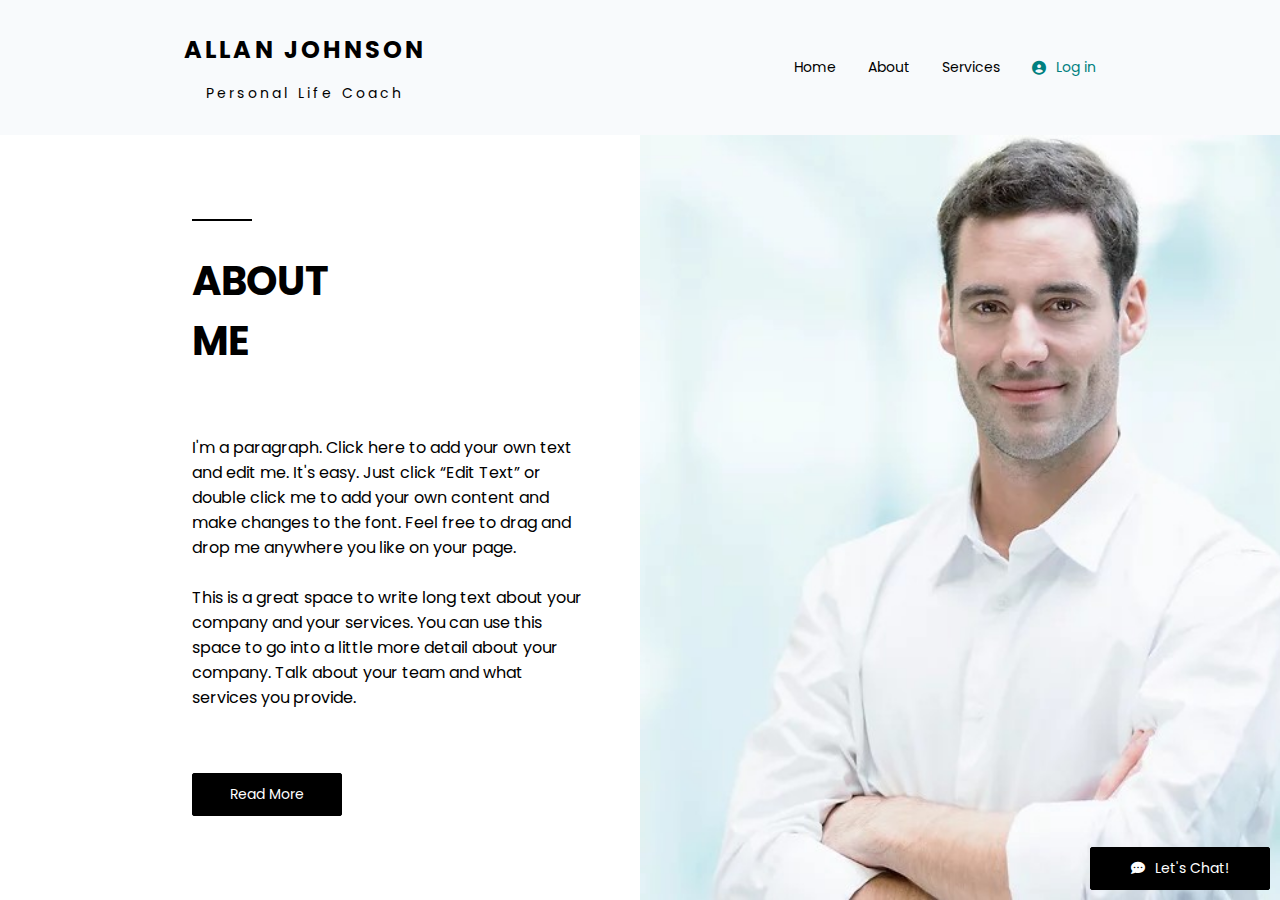
<file: about.html>
<!DOCTYPE html>
<html lang="en">

    <head>
        <meta charset="UTF-8" />
        <meta http-equiv="X-UA-Compatible" content="IE=edge" />
        <meta name="viewport" content="width=device-width, initial-scale=1.0" />
        <link rel="stylesheet" href="style.css" />
        <link rel="preconnect" href="https://fonts.googleapis.com">
        <link rel="preconnect" href="https://fonts.gstatic.com" crossorigin>
        <link href="https://fonts.googleapis.com/css2?family=Poppins:wght@200;300;400;500;700&display=swap"
            rel="stylesheet">
        <link rel="stylesheet" href="https://cdnjs.cloudflare.com/ajax/libs/font-awesome/6.1.1/css/all.min.css">
    
        <title>About</title>
    </head>

<body>
	<header>

		<div class="profile">
			<h2 class="bold_max spacing">ALLAN JOHNSON</h2>
			<p class="p_small spacing">Personal Life Coach</p>

		</div>
		<div class="nav p_small">
			<a href="index.html">Home</a>
			<a href="#">About</a>
			<a href="services.html">Services</a>
			<a class="login" href=#>
				<i class="fa-solid fa-circle-user" style="color:teal"></i>
				<p>Log in</p>
			</a>
		</div>
		</div>
	</header>
    <div class="about">
        <div class="about_container">
            <div class="p_large">

                <hr />
                <br />

                <h1>ABOUT</h1>
                <h1>ME</h1>
            </div>
            <div>
                <p>
                    I'm a paragraph. Click here to add your own text and edit me. It's easy. Just click “Edit Text” or
                    double click me to add your own content and make changes to the font. Feel free to drag and drop me
                    anywhere you like on your page.
                    <br>
                    <br>
                    This is a great space to write long text about your company and your services. You can use this
                    space to go into a little more detail about your company. Talk about your team and what services you
                    provide.
                </p>
            </div>
            <div><a href="#" class="button">Read More</a>
            </div>
        </div>
        <div class="img_about">
        </div>
        <span>
			<a class="button chat" href="#"> <i class="fa-solid fa-comment-dots"></i>Let's Chat!</a>
		</span>
    </div>
</body>

</html>
</file>
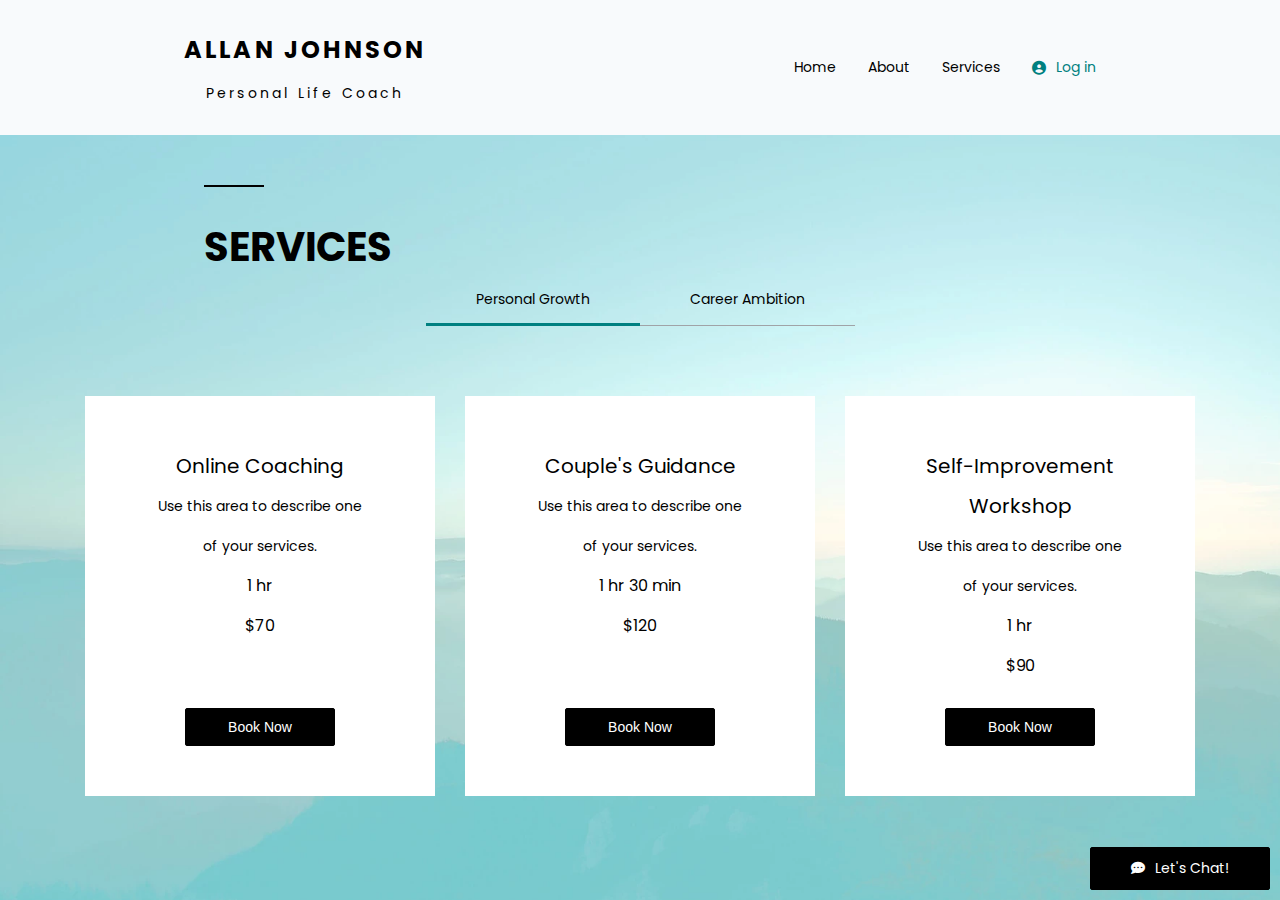
<file: services.html>
<!DOCTYPE html>
<html lang="en">

    <head>
        <meta charset="UTF-8" />
        <meta http-equiv="X-UA-Compatible" content="IE=edge" />
        <meta name="viewport" content="width=device-width, initial-scale=1.0" />
        <link rel="stylesheet" href="style.css" />
        <link rel="preconnect" href="https://fonts.googleapis.com">
        <link rel="preconnect" href="https://fonts.gstatic.com" crossorigin>
        <link href="https://fonts.googleapis.com/css2?family=Poppins:wght@200;300;400;500;700&display=swap"
            rel="stylesheet">
        <link rel="stylesheet" href="https://cdnjs.cloudflare.com/ajax/libs/font-awesome/6.1.1/css/all.min.css">
    
        <title>Hw01ver2</title>
    </head>

<body>
	<header>

		<div class="profile">
			<h2 class="bold_max spacing">ALLAN JOHNSON</h2>
			<p class="p_small spacing">Personal Life Coach</p>

		</div>
		<div class="nav p_small">
			<a href="index.html">Home</a>
			<a href="about.html">About</a>
			<a href="s#">Services</a>
			<a class="login" href=#>
				<i class="fa-solid fa-circle-user" style="color:teal"></i>
				<p>Log in</p>
			</a>
		</div>
		</div>
	</header>
    <div class="services">
        <div class="services_text p_large">
            <hr />
            <br>
            <h1>SERVICES</h1>
        </div>
        <div class="container">
            <div class="top_box">

                <div class="selected"><a class="p_small non_dec " href="#">Personal Growth</a></div>
                <div class="not_selected"><a class="p_small non_dec " href="services_2.html">Career Ambition</a></div>

            </div>
            <div class="container3">
                <div class="box">
                    <div>
                        <p class="p_large">Online Coaching </p>
                        <p class="p_small">Use this area to describe one
                            <br>of your services.
                        </p>
                        <p>1 hr</p>
                        <p>$70</p>
                    </div>
                    <button class="button">Book Now</button>
                </div>
                <div class="box">
                    <div>
                        <p class="p_large">Couple's Guidance</p>
                        <p class="p_small">Use this area to describe one
                            <br>of your services.
                        </p>
                        <p>1 hr 30 min</p>
                        <p>$120</p>
                    </div>
                    <button class="button">Book Now</button>
                </div>
                <div class="box">
                    <div>
                        <p class="p_large">Self-Improvement <br>
                            Workshop</p>
                        <p class="p_small">Use this area to describe one
                            <br>of your services.
                        </p>
                        <p>1 hr </p>
                        <p>$90</p>
                    </div>
                    <button class="button">Book Now</button>
                </div>
            </div>
        </div>
        <span>
			<a class="button chat" href="#"> <i class="fa-solid fa-comment-dots"></i>Let's Chat!</a>
		</span>
    </div>

    </body>
</html>
</file>
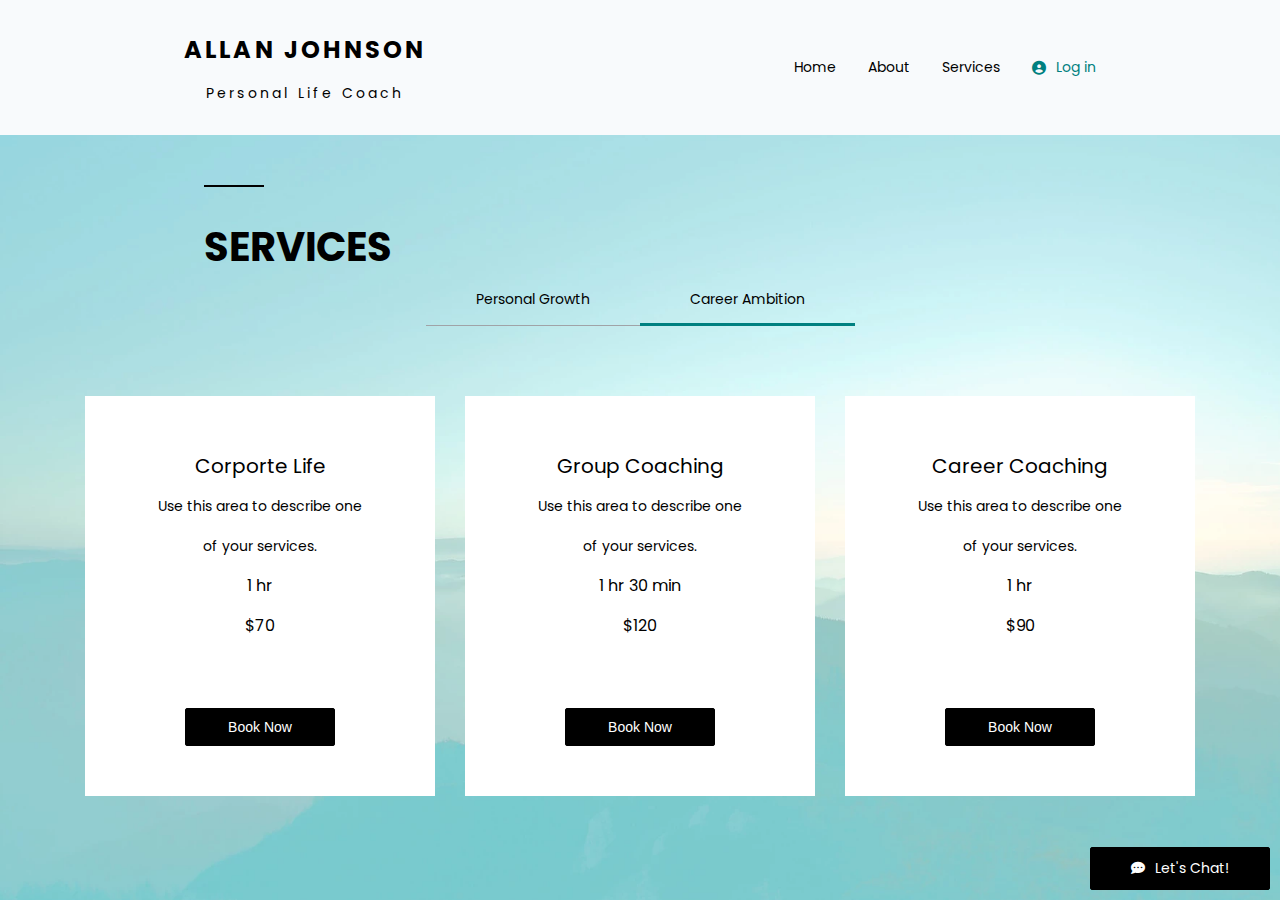
<file: services_2.html>
<!DOCTYPE html>
<html lang="en">

    <head>
        <meta charset="UTF-8" />
        <meta http-equiv="X-UA-Compatible" content="IE=edge" />
        <meta name="viewport" content="width=device-width, initial-scale=1.0" />
        <link rel="stylesheet" href="style.css" />
        <link rel="preconnect" href="https://fonts.googleapis.com">
        <link rel="preconnect" href="https://fonts.gstatic.com" crossorigin>
        <link href="https://fonts.googleapis.com/css2?family=Poppins:wght@200;300;400;500;700&display=swap"
            rel="stylesheet">
        <link rel="stylesheet" href="https://cdnjs.cloudflare.com/ajax/libs/font-awesome/6.1.1/css/all.min.css">
    
        <title>Services</title>
    </head>

<body>
	<header>

		<div class="profile">
			<h2 class="bold_max spacing">ALLAN JOHNSON</h2>
			<p class="p_small spacing">Personal Life Coach</p>

		</div>
		<div class="nav p_small">
			<a href="index.html">Home</a>
			<a href="about.html">About</a>
			<a href="#">Services</a>
			<a class="login" href=#>
				<i class="fa-solid fa-circle-user" style="color:teal"></i>
				<p>Log in</p>
			</a>
		</div>
		</div>
	</header>
    <div class="services">
        <div class="services_text p_large">
            <hr />
            <br>
            <h1>SERVICES</h1>
        </div>
        <div class="container">
            <div class="top_box">

                <div class="not_selected"><a class="p_small non_dec " href="services.html">Personal Growth</a></div>
                <div class="selected"><a class="p_small non_dec " href="#">Career Ambition</a></div>

            </div>
            <div class="container3">
                <div class="box small_box">
                    <div>
                        <p class="p_large">Corporte Life</p>
                        <p class="p_small">Use this area to describe one
                            <br>of your services.
                        </p>
                        <p>1 hr</p>
                        <p>$70</p>
                    </div>
                    <button class="button">Book Now</button>
                </div>
                <div class="box small_box">
                    <div>
                        <p class="p_large">Group Coaching</p>
                        <p class="p_small">Use this area to describe one
                            <br>of your services.
                        </p>
                        <p>1 hr 30 min</p>
                        <p>$120</p>
                    </div>
                    <button class="button">Book Now</button>
                </div>
                <div class="box small_box">
                    <div>
                        <p class="p_large">Career Coaching</p>
                        <p class="p_small">Use this area to describe one
                            <br>of your services.
                        </p>
                        <p>1 hr </p>
                        <p>$90</p>
                    </div>
                    <button class="button">Book Now</button>
                </div>
            </div>
        </div>
    </div>
    <span>
        <a class="button chat" href="#"> <i class="fa-solid fa-comment-dots"></i>Let's Chat!</a>
    </span>

</body>

</html>
</file>
<file: style.css>
/* Global */
/* @import url('https://fonts.googleapis.com/css2?family=Poppins:wght@200;300;400;500;700&display=swap') */

body {
	box-sizing: border-bosx;
	margin: 0;
	padding: 0;
	font-family: 'Poppins', sans-serif;
	color: black;
}

* {
	box-sizing: border-box;
	margin: 0;
	padding: 0;
}

.p_small {
	font-size: 14px;
}
.p_large {
	font-size: 20px;
}
.bold_max {
	font-weight: 700;
}
.bold_med {
	font-weight: 500;
}
.boldheader {
	font-weight: 900;
}
.spacing {
	letter-spacing: 0.2rem;
}
.button {
	background-color: #000000;
	border-radius: 2px;
	display: inline-block;
	cursor: pointer;
	color: #ffffff;
	font-size: 14px;
	padding: 10px 25px;
	text-decoration: none;
	width: 150px;
	text-align: center;
	border: 1px solid black;
}
.button:hover {
	background-color: #ffffff;
	color: black;
	border: 1px solid black;
}
.button:active {
	position: relative;
	top: 1px;
}
.logo {
	width: 20px;
}
/* .logo a {display: inline-block;} */

/* Header */
header {
	display: flex;
	background-color: rgb(248, 250, 252);
	height: 15vh;
	justify-content: space-around;
	text-align: center;
	align-items: center;
	width: 100%;
	position: fixed;
	top: 0;
}
.profile {
	display: flex;
	flex-direction: column;
	gap: 1rem;
}
.nav {
	display: flex;
	gap: 2rem;
}
.nav a {
	text-decoration: none;
	color: black;
}
.nav a:hover {
	color: teal;
}
.login {
	display: flex;
	gap: 10px;
	align-items: center;
}
.login p {
	color: teal;
}
.text_page1 p {
	font-size: 18px;
}

/* Page1 */
.page1 {
	height: 85vh;
	background-image: url('pic/ambition_img.jpg');
	background-repeat: none;
	background-size: cover;
	display: flex;
	justify-content: center;
	align-items: flex-start;
	padding-top: 20vh;
	margin-top: 15vh;
}
.text_page1 {
	display: flex;
	flex-direction: column;

	align-items: center;
}

.text_page1 .button {
	margin-top: 5%;
}
.chat {
	width: 180px;
	position: fixed;
	right: 10px;
	bottom: 10px;
}
.chat:hover {
	background-color: #000000;
	color: rgb(214, 226, 215);
	border: 1px solid black;
}
.chat i {
	padding-right: 10px;
}
/* Page2: About */
.about {
	margin-top: 15vh;
	height: 85vh;
	display: flex;
	justify-content: center;
}

hr {
	width: 60px;
	border: 1px solid black;
}
.about_container {
	background-color: white;
	width: 50vw;
	height: 85vh;
	display: flex;
	flex-direction: column;
	justify-content: space-evenly;
	gap: 30px;
	padding: 50px 50px 50px 15%;
}

.img_about {
	width: 50vw;
	background-image: url('./pic/profile.jpg');
	background-repeat: no-repeat;
	background-size: cover;
}

/* Page3: Services*/
.services {
	height: 85vh;
	margin-top: 15vh;
	background-image: url('pic/bg_page3.webp');
	background-repeat: no-repeat;
	background-size: cover;
}

.services_text {
	height: 12vh;
	margin-top: 15px;
	margin-left: 12vw;
	padding: 50px 50px 0;
}
.top_box {
	/* background-color: aliceblue; */
	width: 800px;
	height: 60px;
	display: flex;
	justify-content: center;
	align-items: center;
}
.top_box a {
	padding: 50px;
}
.non_dec {
	text-decoration: none;
	color: black;
}
.selected {
	height: 40px;
	border-bottom: 3px solid teal;
	/* background-color: red; */
}
.not_selected {
	height: 40px;
	border-bottom: 1px solid rgb(160, 163, 167);
	/* background-color: red; */
}
.container {
	height: 65vh;
	display: flex;
	flex-direction: column;
	justify-content: center;
	align-items: center;
	gap: 60px;
}
.container3 {
	display: flex;
	gap: 30px;
	justify-content: center;
	align-items: center;
}
.box {
	width: 350px;
	height: 400px;
	background-color: white;
	text-align: center;
	padding-top: 50px;
	display: flex;
	flex-direction: column;
	align-items: center;
	justify-content: space-between;
	padding: 50px;
}
.box p {
	line-height: 2.5rem;
}

.box .button:hover {
	opacity: 70;
	background-color: rgb(0, 0, 0, 0.8);
	color: rgba(255, 255, 255, 0.8);
}

/* .small_box {
	height: 200px;
} */
</file>
